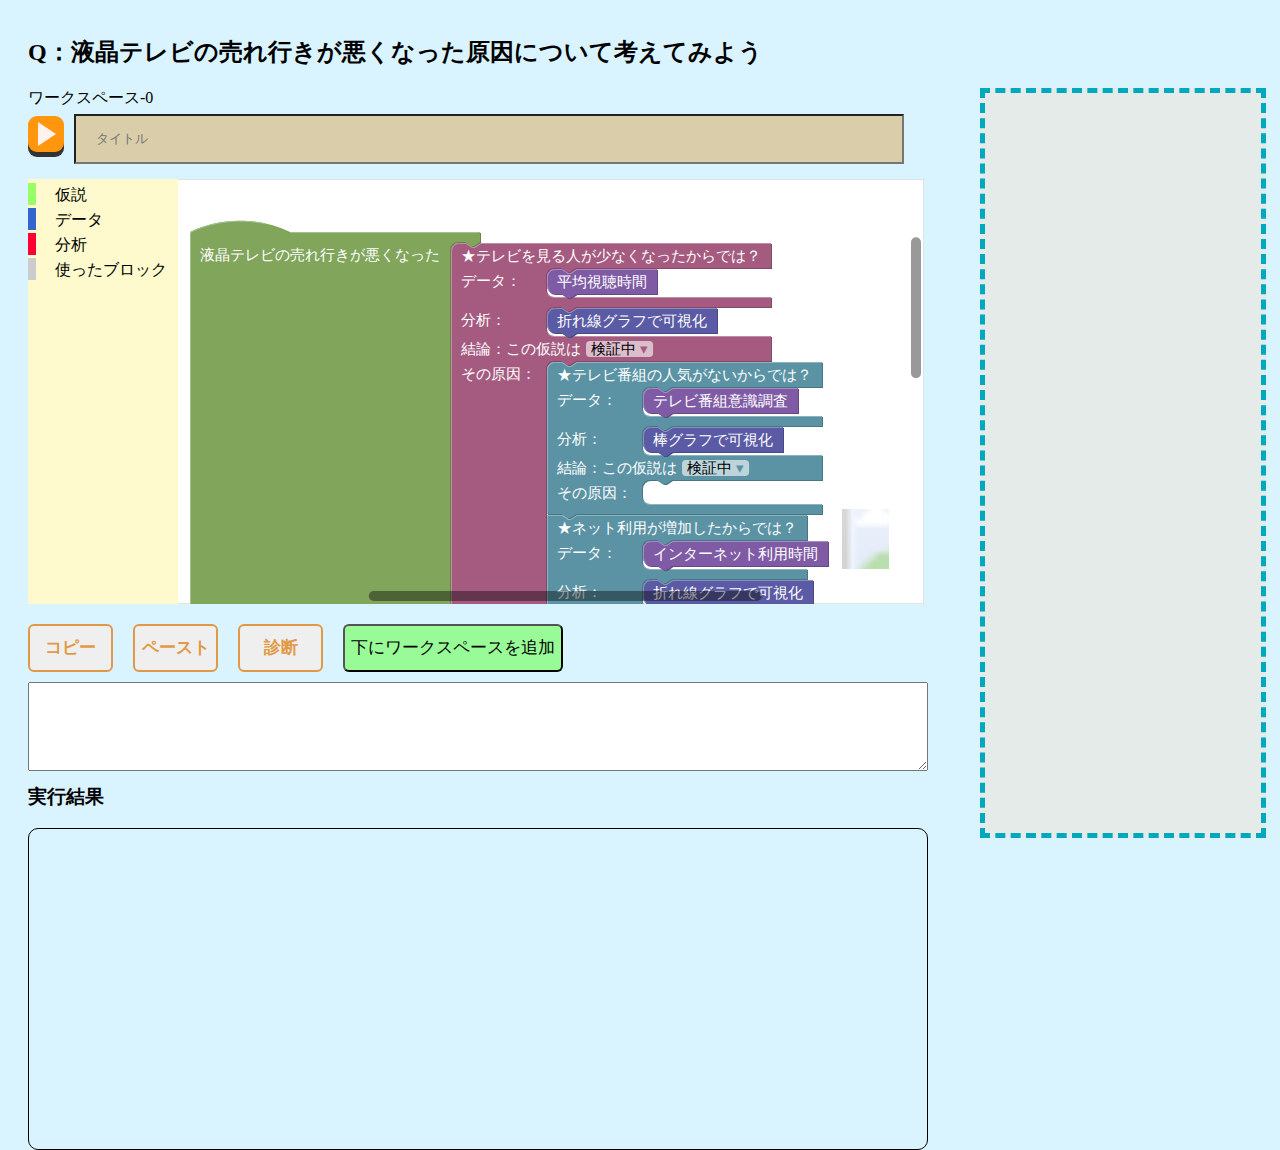
<file: statics-block-building-master/index.html>
<!DOCTYPE html>
<html lang="ja">
    <head>
        <meta charset="UTF-8">
        <link rel="shortcut icon" href="./assets/img/favicon.ico">
        <title>統計を題材とした批判的思考訓練支援システム</title>

        <link rel="stylesheet" href="./assets/css/statics_block_building.css">

        <script type="text/javascript" src="./assets/js/blockly/blockly.min.js"></script>


        <script type="text/javascript" src="./assets/js/jquery-3.6.3/jquery.min.js"></script>
        <script type="text/javascript" src="./assets/js/d3/d3.v5.min.js"></script>
        <script type="text/javascript" src="./assets/js/gstatic-chart/loader.js"></script>
        <script type="text/javascript" src="./assets/js/jquery-colorbox/jquery.colorbox-min.js"></script>        
        

        
        <script type="text/javascript" src="./blocks.js"></script>
        <script type="text/javascript" src="./assets/js/statics-block-building/statics-block-building.js"></script>
        
        <!-- <script type="text/javascript" src="./assets/js/statics-block-building/z_stealData.js"></script>
             <script type="text/javascript" src="./assets/js/statics-block-building/z_userEvent.js"></script>
             <script type="text/javascript" src="./assets/js/statics-block-building/z_visualization.js"></script> -->
        <!-- 自作ブロックの定義 -->

    </head>
    
    <body>
        <!-- roomに最初のdeskを定義 -->
        <div id="main">
            <div id="statics_block_building" class="statics_block_building"></div>            
        </div>
    </body>
</html>
</file>
<file: statics-block-building-master/assets/css/statics_block_building.css>
body {
    /* 全体 */
    background-color: rgb(217, 243, 255);
    display: flex;
    flex-wrap: nowrap;
    margin-top: 1em;
    height: 100vh;
    width: 100vw;
}

#main {
    margin-left: 20px;
    position: relative;
}


#feedback_area_container {
    position: relative;
}

#feedback_area {
    /* フィードバックコメントがでるエリア */
    background-color: rgb(229, 235, 232);
    position: fixed;
    width: 20vw;
    height: 80vh;
    overflow: scroll;
    border: 5px #00a8be dashed;

    overflow-wrap: break-word;
    margin-left: 20px;
    padding: 10px;
    left: 75vw;
}


#sbb_workspace_message_dialog {
    /* フェードするメッセージウィンドウ */
    position: fixed;
    display: none;
    background-color: #4169e1;
    opacity: 98%;
    width: 100%;
    z-index: 100;
    width: 100%;
    height: 5em;
    border-radius: 10px;
    text-align: center;
    font-size: 1.5em;
    color: white;
}

.statics_block_building {
    /* SBBのワークスペースを複数挿入するターゲットの設定 */
    height: 30vh;
    width: 70vw;
}

.sbb_workspace {
    /* SBBのワークスペース1つ分 */
    /* 作業領域の白い部分の高さなどはこれで決める */
    height: 500px; 
    width: 100%;
    position: relative;
    margin-bottom: 530px;
}

.injectionDiv {
    /* blocklyのワークスペースのメインの部分 */
    margin-bottom: 20px;
    height: 85%;
}

.blocklyTrash {
    /* ブロックを削除するゴミ箱アイコン */
    z-index: 10;
}

.sbb_workspace_title_area {
    /* SBBのワークスペースのタイトルエリアの設定 */
    display: flex;
    height: 50px;
    width: calc(100% - 50px);
    margin-bottom: 20px;
}

.sbb_workspace_title_input {
    /* タイトルの入力エリア */
    position: relative;
    background-color: rgb(217, 205, 170);
    width: 100%;
    left: 30px;
    top: 5px;
    padding-left: 20px;
}



/*** ここからタイトルボタンの設定 ***/
.sbb_workspace_title_button_arrow {
    position: relative;
    padding: 0 0 0 16px;
    border: none;
    background: transparent;
}

.sbb_workspace_title_button_arrow::before,.sbb_workspace_title_button_arrow::after {
    position: absolute;
    top: 0;
    bottom: 0;
    left: 0;
    margin: auto;
    content: "";
    vertical-align: middle;
}

.sbb_workspace_title_button_btn::before {
    width: 36px;
    height: 36px;
    -webkit-border-radius: 25%;
    border-radius: 25%;
    background: rgb(255, 150, 14);
    box-shadow: 0 5px 0 #333;
}

.sbb_workspace_title_button_btn:hover:before {
    width: 36px;
    height: 36px;
    -webkit-border-radius: 25%;
    border-radius: 25%;
    background: rgb(201, 118, 11);
    transform: translateY(5px);
    box-shadow: 0 0 0 #333;
}

.sbb_workspace_title_button_btn::after {
    left: 10px;
    box-sizing: border-box;
    width: 24px;
    height: 16px;
    border: 12px solid transparent;
    border-left: 18px solid rgb(255, 242, 236);
}

.sbb_workspace_title_button_btn:hover:after {
    left: 10px;
    box-sizing: border-box;
    width: 24px;
    height: 16px;
    border: 12px solid transparent;
    border-left: 18px solid rgba(236, 224, 219, 0.705);
    transform: translateY(5px);
    box-shadow: 0 0 0 #333;
}
/*** ここまでタイトルボタンの設定 ***/


/*** ここからコードボックス周りのDiv処理 ***/
.sbb_workspace_codebox_area {
    position: relative;
    width: 98%;
    margin: 0;
}


.sbb_workspace_codebox {
    /* SBBのワークスペースのコードボックスの設定 */
    position: relative;
    padding: 10px;
    line-height: 1.5;
    height: 5em;
    width: 100%;
    color: #FFF;
    top: 10px;
    margin: auto;
    right: 0px;
    color: black;
    /* display: none; */
}

.sbb_workspace_codebox_display {
    position: relative;
    display: flex;
    border: 1px solid;
    border-radius: 10px;
    height: 300px;
    width: 100%;
    padding: 10px;
    overflow: scroll;
}


/*** ここからコピー/ペースト/診断ボタン ***/
.sbb_workspace_copy_btn, .sbb_workspace_paste_btn, .sbb_workspace_diagnose_btn {
    position: relative;
    width: 5em;
    line-height: 2.5em;
    border: 2px solid #e29946;
    transition: color .5s;
    z-index: 1;
    font-size: 17px;
    border-radius: 6px;
    font-weight: 600;
    color: #e29946;
    margin-right: 20px;
}

.sbb_workspace_copy_btn:hover, .sbb_workspace_paste_btn:hover, .sbb_workspace_diagnose_btn:hover {
    color: #fff;
    background-color: #e6ad88;
}
/*** ここまでコピー/ペースト/診断ボタン ***/



/*** ワークスペース追加ボタン ***/
.sbb_workspace_add_new_workspace_btn {
    position: relative;
    line-height: 2.5em;
    font-size: 17px;

    background-color: #98fb98;
    border-radius: 6px;
    margin-right: 20px;
}

.sbb_workspace_remove_workspace_btn {
    position: relative;
    line-height: 2.5em;
    font-size: 17px;

    background-color: salmon;
    border-radius: 6px;
    width: 11em;
}
</file>
